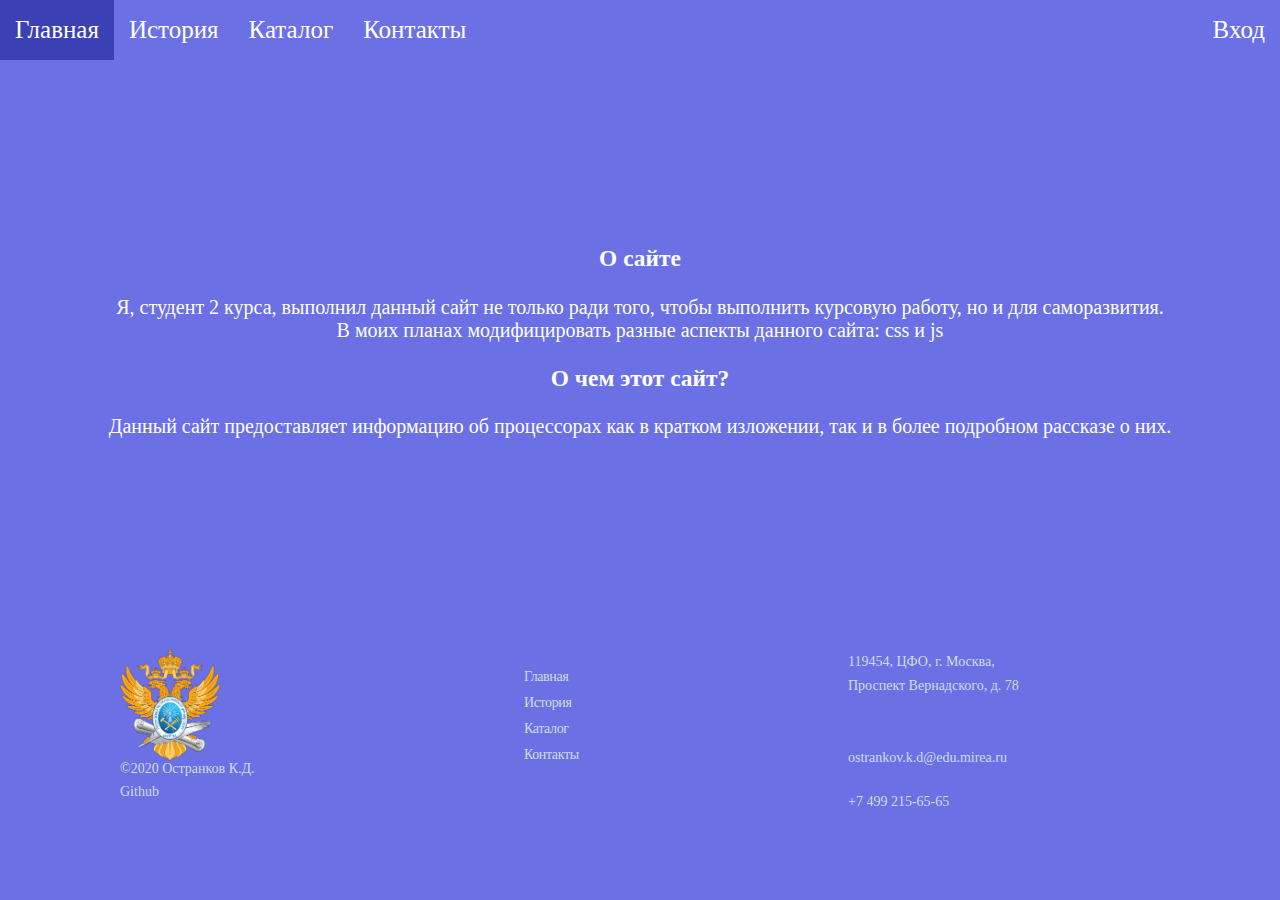
<file: about.html>
<html>
<head>
<title>О сайте</title>
<meta charset="UTF-8">
<link rel="stylesheet" href="css/slider.css" type="text/css">
<link rel="stylesheet" href="css/navbar.css" type="text/css">
<link rel="stylesheet" href="css/allrules.css" type="text/css">
<link rel="stylesheet" href="css/foocontent.css" type="text/css">
<link rel="stylesheet" href="css/aboutrules.css" type="text/css">
<link rel="shortcut icon" href="favicon.ico" type="image/x-icon">
<meta name="viewport" content="width=device-width; initial-scale=1.0">
<script src="js/script.js"></script>
</head>
<body>


<ul class="upbar">
    <li id="fst"><a href="index.html">Главная</a></li>
    <li><a href="tab.html">История</a></li>
    <li><a href="catalog.html">Каталог</a></li>
    <li><a href="about.html">Контакты</a></li>
	<li id="right"><a href="login.html">Вход</a></li>
</ul>



<div id = "aboutrules">
<h3>О сайте </h3>
<p>
Я, студент 2 курса, выполнил данный сайт не только ради того, чтобы выполнить курсовую работу, но и для саморазвития.
</p>
<p>
В моих планах модифицировать разные аспекты данного сайта: css и js
</p>
<h3>О чем этот сайт? </h3>
<p>
Данный сайт предоставляет информацию об процессорах как в кратком изложении, так и в более подробном рассказе о них.
</p>
</div>



<footer class="footer">
    <div class="container foocontent">
        <div class="footer-logo-block">
            <a href="/">
                <img src="MIREA_Gerb_Colour.png" width="100px" alt="">
            </a>
            <div class="footer-copy">
                <span>©2020 Остранков К.Д.</span>
								<br>
				<span><a class="github" href="https://github.com/okone211/RKCHIR_site">Github</a></span>
            </div>

        </div>
        <div class="footer-nav">
            <ul>
    <li><a href="index.html">Главная</a></li>
    <li><a href="tab.html">История</a></li>
    <li><a href="catalog.html">Каталог</a></li>
    <li><a href="about.html">Контакты</a></li>
            </ul>
        </div>
        <div class="footer-contact">
        <div class="widget widget_text"><div class="widget-content">			
		<div class="textwidget">
		<div class="footer__address">
<div class="address-line">119454, ЦФО, г. Москва,</div>
<div class="address-line">Проспект Вернадского, д. 78 </div>
</div></div></div></div>
		<div class="widget widget_text">
		<div class="widget-content">
		<div class="textwidget">
		<p>
		<a href="mailto:ostrankov.k.d@edu.mirea.ru" class="footer__mail">ostrankov.k.d@edu.mirea.ru</a>
		</p>
		</div></div></div>
		<div class="widget widget_text"><div class="widget-content">
		<div class="textwidget"><p><a href="tel:+74954813325" class="footer__tel">+7 499 215-65-65 </a></p>
</div>
		</div></div>                    </div>
    </div>
</footer>


</body>
</html>
</file>
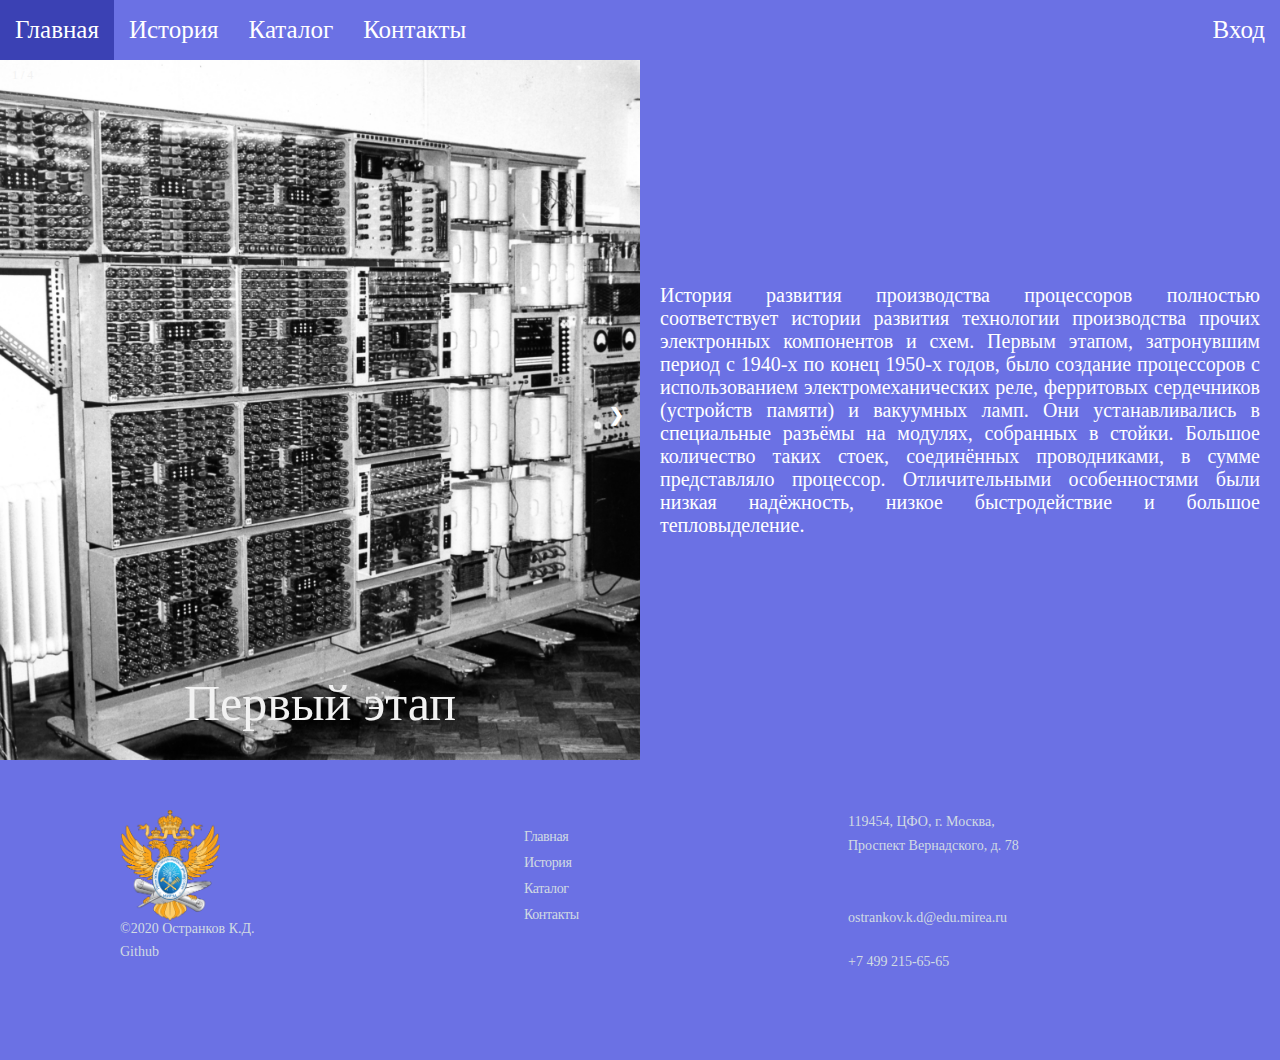
<file: tab.html>
<html>
<head>
<title>История</title>
<meta charset="UTF-8">
<link rel="stylesheet" href="css/tabslider.css" type="text/css">
<link rel="stylesheet" href="css/navbar.css" type="text/css">
<link rel="stylesheet" href="css/allrules.css" type="text/css">
<link rel="stylesheet" href="css/foocontent.css" type="text/css">
<link rel="stylesheet" href="css/tabrules.css" type="text/css">
<link rel="shortcut icon" href="favicon.ico" type="image/x-icon">
<meta name="viewport" content="width=device-width; initial-scale=1.0">
<script src="js/tabscript.js"></script>
</head>
<body>


<ul class="upbar">
    <li id="fst"><a href="index.html">Главная</a></li>
    <li><a href="tab.html">История</a></li>
    <li><a href="catalog.html">Каталог</a></li>
    <li><a href="about.html">Контакты</a></li>
	<li id="right"><a href="login.html">Вход</a></li>
</ul>
<div id="tabm">
<div class = "imglift">
<div class="slideshow-container">
  <div class="mySlides fade">
    <div class="numbertext">1 / 4</div>
    <div class = "imgviewer" id="imgviewer1"></div>
    <div class="text">Первый этап</div>
  </div>

  <div class="mySlides fade">
    <div class="numbertext">2 / 4</div>
    <div class = "imgviewer" id="imgviewer2"></div>
    <div class="text">Второй этап</div>
  </div>

  <div class="mySlides fade">
    <div class="numbertext">3 / 4</div>
    <div class = "imgviewer" id="imgviewer3"></div>
    <div class="text">Третий этап</div>
  </div>
    <div class="mySlides fade">
    <div class="numbertext">4 / 4</div>
    <div class = "imgviewer" id="imgviewer4"></div>
    <div class="text">Четвертый этап</div>
  </div>

  <a class="prev" onclick="plusSlides(-1)">&#10094;</a>
  <a class="next" onclick="plusSlides(1)">&#10095;</a>
</div>
</div>
<div class = "story">
<p class="textsl">
История развития производства процессоров полностью соответствует истории развития технологии производства прочих электронных компонентов и схем.

Первым этапом, затронувшим период с 1940-х по конец 1950-х годов, было создание процессоров с использованием электромеханических реле, ферритовых сердечников (устройств памяти) и вакуумных ламп. Они устанавливались в специальные разъёмы на модулях, собранных в стойки. Большое количество таких стоек, соединённых проводниками, в сумме представляло процессор. Отличительными особенностями были низкая надёжность, низкое быстродействие и большое тепловыделение. 
</p>
<p class="textsl">
Вторым этапом, с середины 1950-х до середины 1960-х, стало внедрение транзисторов. Транзисторы монтировались уже на близкие к современным по виду платы, устанавливавшиеся в стойки. Как и ранее, в среднем процессор состоял из нескольких таких стоек. Возросло быстродействие, повысилась надёжность, уменьшилось энергопотребление. 
</p>
<p class="textsl">
Третьим этапом, наступившим в середине 1960-х годов, стало использование микросхем. Первоначально использовались микросхемы низкой степени интеграции, содержавшие простые транзисторные и резисторные сборки, затем, по мере развития технологии, стали использоваться микросхемы, реализующие отдельные элементы цифровой схемотехники (сначала элементарные ключи и логические элементы, затем более сложные элементы — элементарные регистры, счётчики, сумматоры), позднее появились микросхемы, содержащие функциональные блоки процессора — микропрограммное устройство, арифметическо-логическое устройство, регистры, устройства работы с шинами данных и команд. 
</p>
<p class="textsl">
Четвёртым этапом, в начале 1970-х годов, стало создание, благодаря прорыву в технологии, больших и сверхбольших интегральных схем, микропроцессора — микросхемы, на кристалле которой физически были расположены все основные элементы и блоки процессора. Фирма Intel в 1971 году создала первый в мире 4-разрядный микропроцессор 4004, предназначенный для использования в микрокалькуляторах. Постепенно практически все процессоры стали выпускаться в формате микропроцессоров. Исключением долгое время оставались только малосерийные процессоры, аппаратно оптимизированные для решения специальных задач либо процессоры, к которым предъявлялись особые требования по надёжности, быстродействию или защите от электромагнитных импульсов и ионизирующей радиации. Постепенно, с удешевлением и распространением современных технологий, эти процессоры также начинают изготавливаться в формате микропроцессора. 
</p>
</div>
</div>


<footer class="footer">
    <div class="container foocontent">
        <div class="footer-logo-block">
            <a href="/">
                <img src="MIREA_Gerb_Colour.png" width="100px" alt="">
            </a>
            <div class="footer-copy">
                <span>©2020 Остранков К.Д.</span>
								<br>
				<span><a class="github" href="https://github.com/okone211/RKCHIR_site">Github</a></span>
            </div>

        </div>
        <div class="footer-nav">
            <ul>
    <li><a href="index.html">Главная</a></li>
    <li><a href="tab.html">История</a></li>
    <li><a href="catalog.html">Каталог</a></li>
    <li><a href="about.html">Контакты</a></li>
            </ul>
        </div>
        <div class="footer-contact">
        <div class="widget widget_text"><div class="widget-content">			
		<div class="textwidget">
		<div class="footer__address">
<div class="address-line">119454, ЦФО, г. Москва,</div>
<div class="address-line">Проспект Вернадского, д. 78 </div>
</div></div></div></div>
		<div class="widget widget_text">
		<div class="widget-content">
		<div class="textwidget">
		<p>
		<a href="mailto:ostrankov.k.d@edu.mirea.ru" class="footer__mail">ostrankov.k.d@edu.mirea.ru</a>
		</p>
		</div></div></div>
		<div class="widget widget_text"><div class="widget-content">
		<div class="textwidget"><p><a href="tel:+74954813325" class="footer__tel">+7 499 215-65-65 </a></p>
</div>
		</div></div>                    </div>
    </div>
</footer>


</body>
</html>
</file>
<file: css/slider.css>
* {box-sizing:border-box}

/* Slideshow container */
.slideshow-container {
  max-width: 1920px;
  position: relative;
  margin: 0;
  height: 100%;
}

/* Hide the images by default */
.mySlides {
    display: none;
}

/* Next & previous buttons */
.prev, .next {
  cursor: pointer;
  position: absolute;
  top: 50%;
  width: auto;
  margin-top: -22px;
  padding: 16px;
  color: white;
  font-weight: bold;
  font-size: 18px;
  transition: 0.6s ease;
  border-radius: 0 3px 3px 0;
}

/* Position the "next button" to the right */
.next {
  right: 0;
  border-radius: 3px 0 0 3px;
}

/* On hover, add a black background color with a little bit see-through */
.prev:hover, .next:hover {
  background-color: rgba(0,0,0,0.8);
}

/* Caption text */
.text {
  color: #f2f2f2;
  font-size: 15px;
  padding: 20px 30px;
  position: absolute;
  bottom: 8px;
  width: 100%;
  text-align: center;
  font-size: 50px;
}

.text a{
	text-decoration: none; 
	color:white;
}

/* Number text (1/3 etc) */
.numbertext {
  color: #f2f2f2;
  font-size: 12px;
  padding: 8px 12px;
  position: absolute;
  top: 0;
}

.imgviewer{
	
	min-height: 700px;
	height: calc(100% + 27px);
	background: no-repeat;
	background-position: center center;
	background-size: cover;
}





#imgviewer1{
	background-image: url("sliderimg/img1.jpg");
}
#imgviewer2{
	background-image: url("sliderimg/img2.jpg");
}
#imgviewer3{
	background-image: url("sliderimg/img3.jpg");
}



/* The dots/bullets/indicators */
.dot {
  cursor: pointer;
  height: 15px;
  width: 15px;
  margin: 0 2px;
  background-color: #bbb;
  border-radius: 50%;
  display: inline-block;
  transition: background-color 0.6s ease;
}

.active, .dot:hover {
  background-color: #717171;
}

/* Fading animation */
.fade {
  -webkit-animation-name: fade;
  -webkit-animation-duration: 1.5s;
  animation-name: fade;
  animation-duration: 1.5s;
}

.dotpack{
	text-align:center;
	margin-top: -37px;
	margin-bottom: 10px;
	z-index:10;
}

@-webkit-keyframes fade {
  from {opacity: .5}
  to {opacity: 1}
}

@keyframes fade {
  from {opacity: .5}
  to {opacity: 1}
}
@media (max-width: 800px ) {
    .upbar li{
		display:none;
	}
	.upbar li#fst{
		display:block;
	}
}
</file>
<file: css/navbar.css>
ul.upbar{
      list-style: none;
      margin: 0; 
      padding-left: 0; 
      background:#6b71e4; 
      height: 60px;
	  position: sticky;
    top: 0;
	z-index:20;
    }
    .upbar a {
      text-decoration: none; 
      background:#6b71e4; 
      color:#fff; 
      padding:0px 15px; 
      font-size: 25px; 
      line-height:60px;
      display: block; 
      -moz-transition: all 0.3s 0.01s ease; 
      -o-transition: all 0.3s 0.01s ease;
      -webkit-transition: all 0.3s 0.01s ease;
    }
    .upbar a:hover {
      background:#3b41b4;
    }
    .upbar li {
      float:left; 
	  display:block;
    }
	#right{
      float:right; 
    }
	
@media (max-width: 800px) {
	.upbar li{
		display:none;
	}
	#fst{
		display:block;
	}
	#right{
		display:block;
	}
}
</file>
<file: css/allrules.css>
body {
	overflow-x:hidden;
	height: 100%;
	margin:0px;
  display: flex;
  flex-direction: column;
  font-family:Segoe UI;
  font-size:20px;
}
footer {
  flex-shrink: 0;
  background:#6b71e4;;
  height: 300px;
}
div.content{
	background-color:#000044;
	display: flex;
	flex-direction: column;
}

div.tcontent img{
	width:50%;
}
div.tcontent div.st p{
	margin: 0px;
	color: white;
	padding: 10px;
	text-align: justify;
}
div.tcontent div.st{
	margin: 5% 0px;
}
div.tcontent{
	background-color: #000044;
	position: relative;

	transition: 1s ease-out 0.5s;
}
div.tcontent.move {

}
.leftimg {
    float:left;
	margin-right: 10px;
}
.rightimg {
    float:right;
	margin-left: 10px;
}

.imgviewerin{
	width:50%;
	height:400px;
	background: no-repeat;
	background-position: center center;
	background-size: cover;
}

#imgviewerin1{
	background-image: url("indeximg/1.jpg");
}
#imgviewerin2{
	background-image: url("indeximg/2.jpg");
}
#imgviewerin3{
	background-image: url("indeximg/3.jpg");
}
#imgviewerin4{
	background-image: url("indeximg/4.jpg");
}
#imgviewerin5{
	background-image: url("indeximg/5.jpg");
}
@media (max-width: 800px) {
	div.tcontent.move {
		-webkit-transform: none;
		transform: none;
	}
	div.tcontent{
		left:0px;
	}


	p{
	  font-size:16px;
	}
}
@media (min-width: 800px) {
	div.tcontent.move {
		-webkit-transform: translate(-100%, 0px);
		transform: translate(-100%, 0px);
	}
	div.tcontent{
	left:100%;
	}
}
</file>
<file: css/foocontent.css>
div.foocontent{
	height: 100%;
} 


.footer{
	padding: 50px;
	font-size: 14px;
	line-height: 1.15;
}

.container{
	width: 100%;
	max-width: 1280px;
	margin: 0 auto;
	padding: 0 70px;
}

.footer .container{
	display: flex;
	-webkit-box-pack: justify;
	justify-content: space-between;
}

.footer-logo-block{
	width: 35%;
}

.footer-nav{
	width: 35%;
}

.footer-contact{
	width: 30%;
}

.footer__address{
	    color: #d1dbe3;
	font-size: 14px;
	line-height: 24px;
	margin-bottom: 45px;
	margin-top: 0;
}

.footer-nav ul {
    list-style: none;
}

.address-line{
	display: block;
	white-space: nowrap;
}

.footer-nav ul li a {
    color: #d1dbe3;
    text-decoration: none;
    font-size: 14px;
    font-weight: 400;
    letter-spacing: -.39px;
    line-height: 26px;
}

.footer__tel {
	    color: #d1dbe3;
    text-decoration: none;
    font-size: 14px;
    line-height: 30px;
    margin-bottom: 20px;
    display: block;
}

.footer__mail {
    font-size: 14px;
	color: #d1dbe3;
    line-height: 30px;
    text-decoration: none;
}
.github{
	font-size: 14px;
	color: #d1dbe3;
    line-height: 30px;
    text-decoration: none;
}

.footer-copy{
	    color: #d1dbe3;
}

@media (max-width: 800px ) {
    .footer-nav{
		display:none;
	}
	.footer{
		padding:20px;
	}
	.footer-logo-block{
		width:45%;
	}
	.footer-contact{
		width:45%;
	}
	.container{
		padding: 0 20px;
	}
}
</file>
<file: css/aboutrules.css>
#aboutrules{
	width:100%;
	height:100%;
	background-color:#6b71e4;
	display: flex;
	flex-direction: column;
	align-items: center;
	justify-content: center;
}

#aboutrules p{
	text-align: center;
	position: relative;
	margin: 0px auto;
	color:white;
}
#aboutrules h3{
	text-align: center;
	color:white;
}
</file>
<file: css/tabslider.css>
* {box-sizing:border-box}

/* Slideshow container */
.slideshow-container {
  max-width: 1920px;
  position: relative;
  margin: 0;
  background: #6b71e4;
  height:100%;
}

/* Hide the images by default */
.mySlides {
    opacity: 0;
	display: none;
}

/* Next & previous buttons */
.prev, .next {
  cursor: pointer;
  position: absolute;
  top: 50%;
  width: auto;
  margin-top: -22px;
  padding: 16px;
  color: white;
  font-weight: bold;
  font-size: 18px;
  transition: 0.6s ease;
  border-radius: 0 3px 3px 0;
}

/* Position the "next button" to the right */
.next {
  right: 0;
  border-radius: 3px 0 0 3px;
}

/* On hover, add a black background color with a little bit see-through */
.prev:hover, .next:hover {
  background-color: rgba(0,0,0,0.8);
}

/* Caption text */
.text {
  color: #f2f2f2;
  font-size: 15px;
  padding: 20px 30px;
  position: absolute;
  bottom: 8px;
  width: 100%;
  text-align: center;
  font-size: 50px;
}

/* Number text (1/3 etc) */
.numbertext {
  color: #f2f2f2;
  font-size: 12px;
  padding: 8px 12px;
  position: absolute;
  top: 0;
}

.imgviewer{
	width:100%;
	min-height:700px;
	height:100%;
	background: no-repeat;
	background-position: center center;
	background-size: cover;
	transition: 1s ease-out 0.5s;
}





#imgviewer1{
	background-image: url("tab/1.jpg");
}
#imgviewer2{
	background-image: url("tab/2.jpg");
}
#imgviewer3{
	background-image: url("tab/3.jpg");
}
#imgviewer4{
	background-image: url("tab/4.jpg");
}


/* Fading animation */
.fade {
  -webkit-animation-name: fade;
  -webkit-animation-duration: 1.5s;
  animation-name: fade;
  animation-duration: 1.5s;
}

.dotpack{
	text-align:center;
	margin-top: -37px;
	margin-bottom: 10px;
	z-index:10;
}

@-webkit-keyframes fade {
  from {opacity: .4}
  to {opacity: 1}
}

@keyframes fade {
  from {opacity: .4}
  to {opacity: 1}
}
</file>
<file: css/tabrules.css>
#tabm{
	width:100%;
	height:100%;
	background-color:#6b71e4;
}


.story{
	background-color:#6b71e4;
	display: flex;
	flex-direction: column;
	width:50%;
	height:100%;
}
.imglift{

	width:50%;
	height:100%;
	float: left;
}

.textsl{
	display:none;
	margin:auto 20px;
	color:white;
	text-align: justify;
}

@media (max-width: 800px) {
	.textsl{
		font-size:15px;
	}
	.text{
		font-size:35px;
	}
}
</file>
